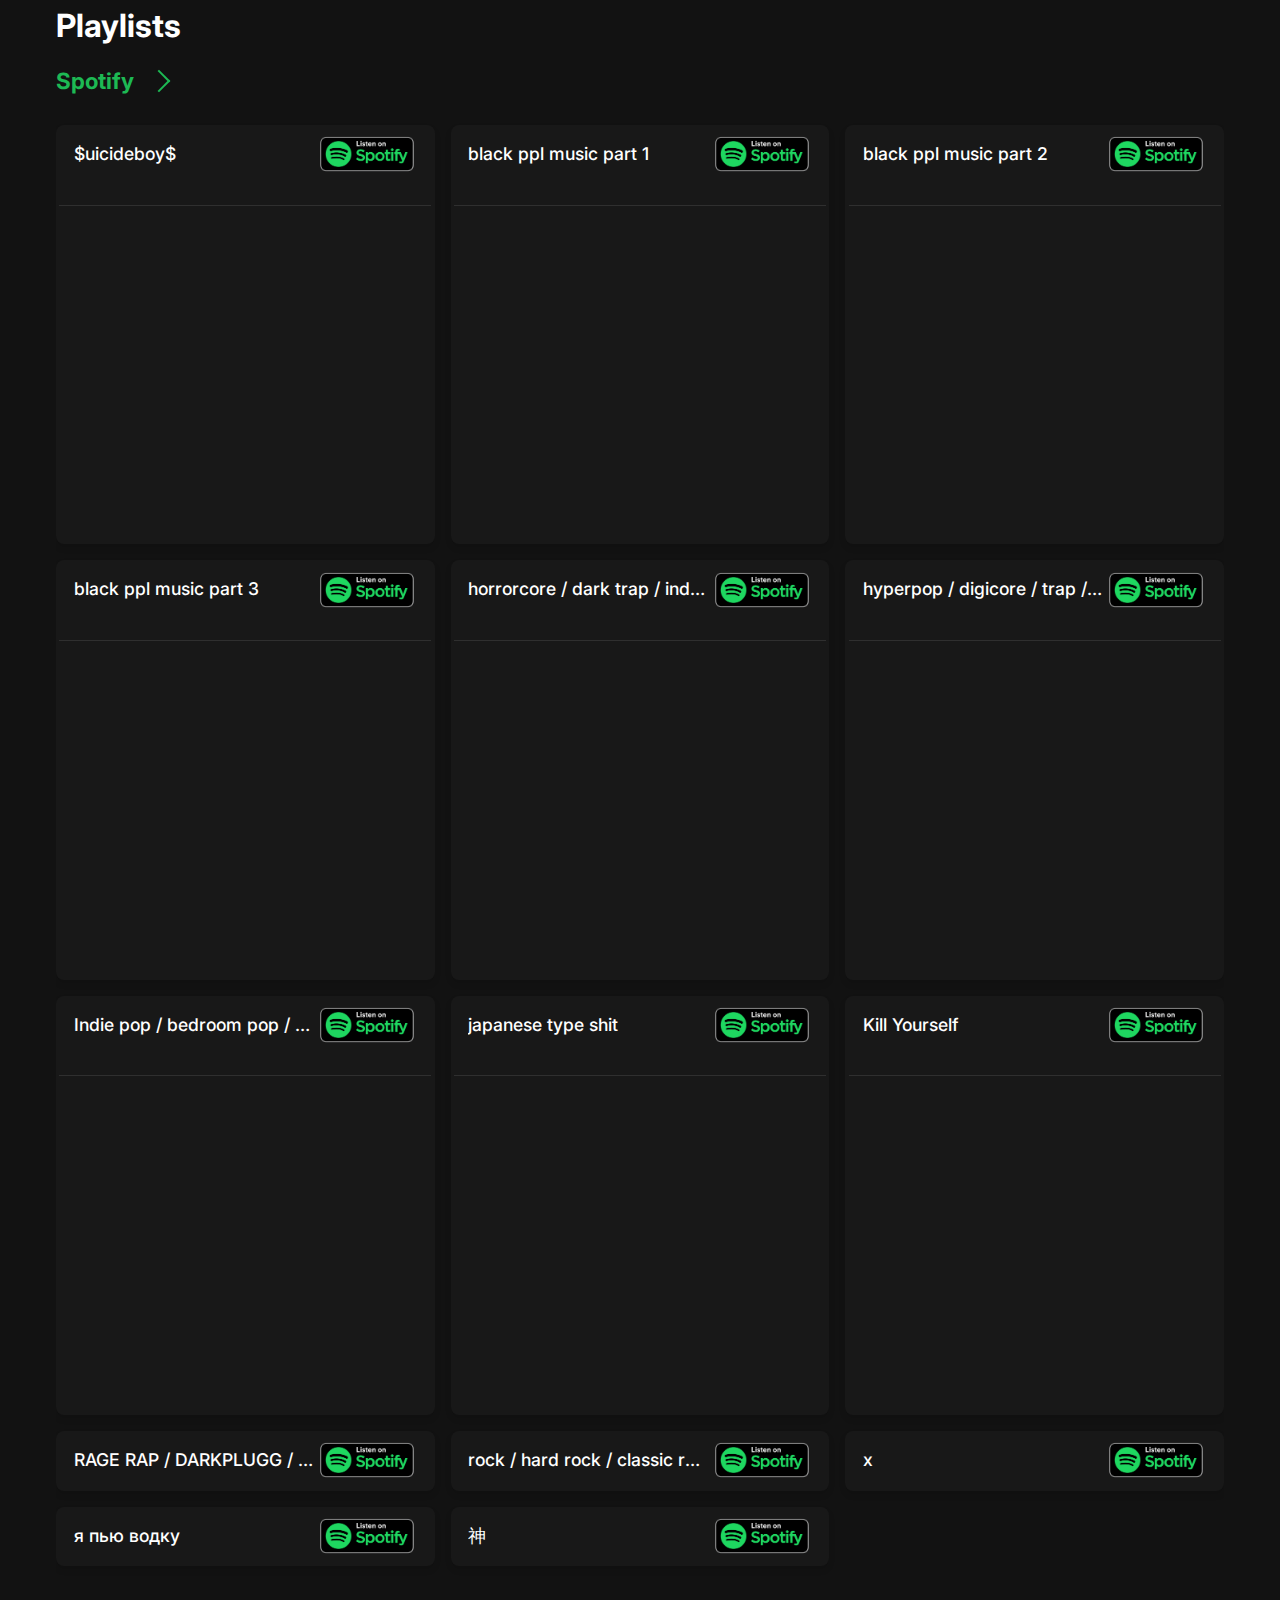
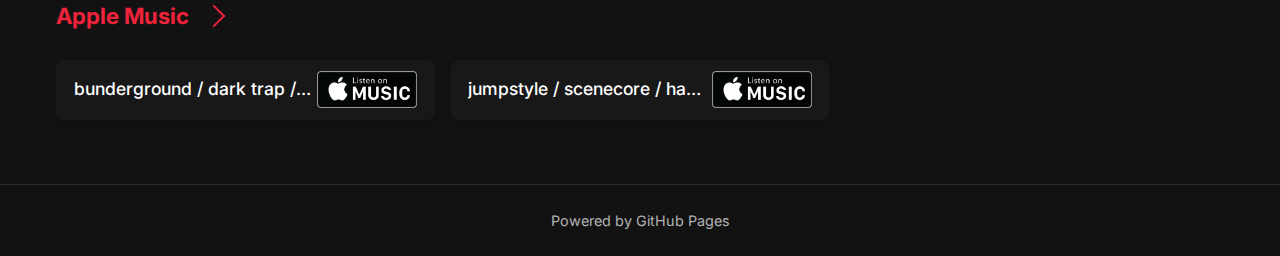
<file: index.HTML>
<!DOCTYPE html>
<html lang="en">
<head>
    <meta charset="UTF-8">
    <meta name="viewport" content="width=device-width, initial-scale=1.0">
    <title>Playlists by Playfairs</title>
    <link rel="stylesheet" href="./src/styles.css">
    <link rel="icon" type="image/png" href="assets/applify.png">
    <link href="https://fonts.googleapis.com/css2?family=Inter:wght@300;400;500;600&display=swap" rel="stylesheet">
</head>
<body>
    <header>
        <div class="container">
            <h1>Playlists</h1>
        </div>
    </header>

    <main class="container">
        <div id="playlists-container" class="playlists-grid">
        </div>
    </main>

    <footer>
        <div class="container">
            <p>Powered by GitHub Pages</p>
        </div>
    </footer>

    <script src="./src/index.js"></script>
</body>
</html>
</file>
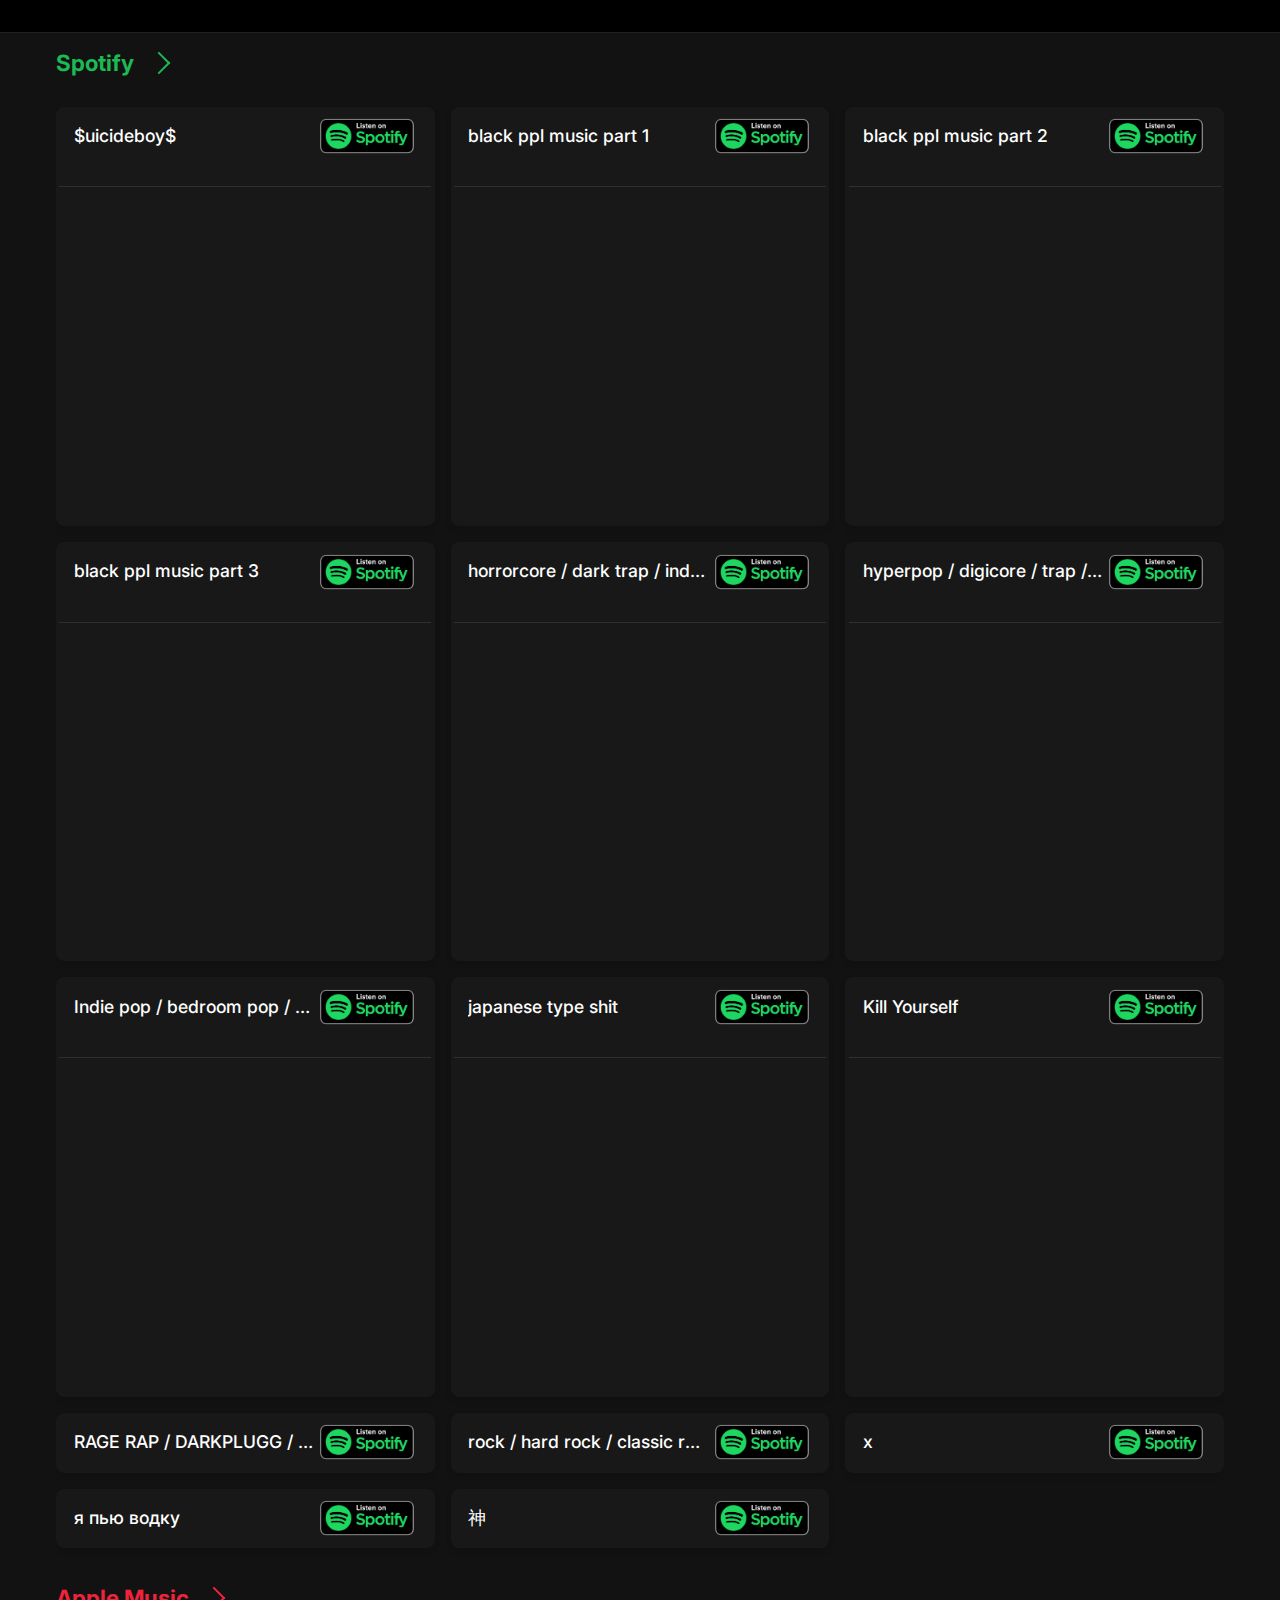
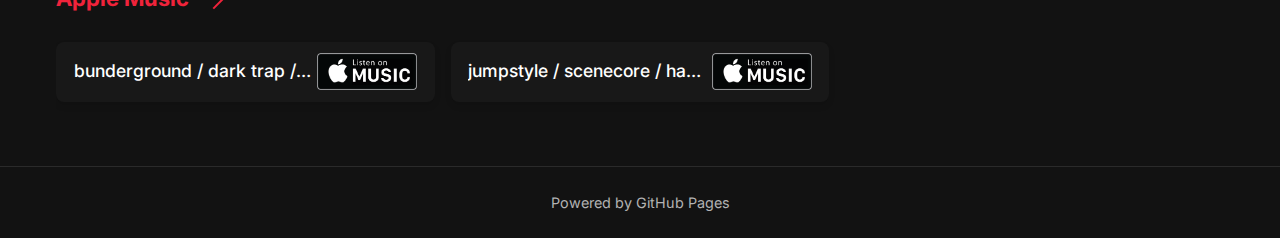
<file: index.html>
<!DOCTYPE html>
<html lang="en">
<head>
    <meta charset="UTF-8">
    <meta name="viewport" content="width=device-width, initial-scale=1.0">
    <title>Playlists by Playfairs</title>
    <link rel="stylesheet" href="src/styles.css">
    <link href="https://fonts.googleapis.com/css2?family=Inter:wght@300;400;500;600&display=swap" rel="stylesheet">
    <link rel="stylesheet" href="https://cdnjs.cloudflare.com/ajax/libs/font-awesome/6.0.0-beta3/css/all.min.css">
</head>
<body>
    <header class="main-header">
        <div class="container">
            <nav class="category-nav">
                <div class="nav-links" id="categoryNav">
                </div>
                <button class="mobile-menu-btn" id="mobileMenuBtn" aria-label="Toggle menu">
                    <i class="fas fa-bars"></i>
                </button>
            </nav>
        </div>
    </header>

    <main class="container">
        <div id="playlists-container" class="playlists-grid">
        </div>
    </main>

    <footer>
        <div class="container">
            <p>Powered by GitHub Pages</p>
        </div>
    </footer>

    <script src="src/index.js"></script>
</body>
</html>
</file>
<file: src/styles.css>
:root {
    --primary-color: #1DB954;
    --apple-music-color: #f0233b;
    --background-color: #121212;
    --surface-color: #181818;
    --text-primary: #ffffff;
    --text-secondary: #b3b3b3;
    --spacing-unit: 1rem;
}

* {
    margin: 0;
    padding: 0;
    box-sizing: border-box;
    -webkit-user-select: none;
    -ms-user-select: none;
    user-select: none;
}

input,
textarea,
[contenteditable="true"] {
    -webkit-user-select: text !important;
    -ms-user-select: text !important;
    user-select: text !important;
}

body {
    font-family: 'Inter', -apple-system, BlinkMacSystemFont, 'Segoe UI', Roboto, sans-serif;
    background-color: var(--background-color);
    color: var(--text-primary);
    line-height: 1.6;
    margin: 0;
    padding: 0;
}

.container {
    width: 100%;
    max-width: 1200px;
    margin: 0 auto;
    padding: 0 1rem;
}

.main-header {
    background-color: #000000;
    padding: 0.75rem 0;
    margin: 0;
    position: sticky;
    top: 0;
    z-index: 1000;
    border-bottom: 1px solid #222;
}

.header-content {
    display: flex;
    justify-content: space-between;
    align-items: center;
    flex-wrap: wrap;
}

.main-header h1 {
    font-size: 1.5rem;
    font-weight: 600;
    color: var(--primary-color);
    margin: 0;
    padding: 0.5rem 0;
    display: flex;
    align-items: center;
    gap: 0.5rem;
}

.main-header h1 i {
    color: var(--primary-color);
}

.category-nav {
    display: flex;
    justify-content: center;
    align-items: center;
    position: relative;
}

.nav-links {
    display: flex;
    gap: 0.4rem;
    flex-wrap: wrap;
    justify-content: center;
    padding: 0.25rem 0;
    max-width: 100%;
    overflow-x: auto;
    scrollbar-width: none;
    -ms-overflow-style: none;
}

.nav-links::-webkit-scrollbar {
    display: none;
}

.nav-btn {
    background: rgba(255, 255, 255, 0.05);
    border: 1px solid rgba(255, 255, 255, 0.1);
    color: var(--text-secondary);
    padding: 0.5rem 1.25rem;
    border-radius: 20px;
    font-size: 0.9rem;
    cursor: pointer;
    transition: all 0.2s ease;
    font-weight: 500;
    text-transform: capitalize;
    white-space: nowrap;
    min-width: max-content;
}

.nav-btn:hover {
    background: rgba(255, 255, 255, 0.1);
    color: var(--text-primary);
    transform: translateY(-1px);
}

.nav-btn .category-count {
    background: rgba(0, 0, 0, 0.2);
    color: inherit;
    font-size: 0.75rem;
    padding: 0.15rem 0.4rem;
    border-radius: 10px;
    margin-left: 0.4rem;
    font-weight: 500;
    transition: all 0.2s ease;
}

.nav-btn:hover .category-count {
    background: rgba(0, 0, 0, 0.3);
}

.nav-btn.active .category-count {
    background: rgba(0, 0, 0, 0.2);
    color: #000;
    font-weight: 600;
}

.nav-btn.active {
    background: var(--primary-color);
    color: #000;
    font-weight: 600;
    border-color: var(--primary-color);
    box-shadow: 0 2px 8px rgba(29, 185, 84, 0.3);
}

.mobile-menu-btn {
    display: none;
    background: rgba(255, 255, 255, 0.1);
    border: 1px solid rgba(255, 255, 255, 0.1);
    color: var(--text-primary);
    font-size: 1.1rem;
    cursor: pointer;
    padding: 0.5rem 0.75rem;
    border-radius: 6px;
    position: absolute;
    right: 0;
    top: 50%;
    transform: translateY(-50%);
    transition: all 0.2s ease;
}

.mobile-menu-btn:hover {
    background: rgba(255, 255, 255, 0.15);
}

.filter-header {
    display: flex;
    gap: 0.5rem;
    margin-bottom: 1.5rem;
    flex-wrap: wrap;
}

.filter-btn {
    background-color: #282828;
    color: var(--text-primary);
    border: none;
    border-radius: 20px;
    padding: 0.5rem 1rem;
    font-size: 0.9rem;
    cursor: pointer;
    transition: all 0.2s ease;
    font-weight: 500;
}

.filter-btn:hover {
    background-color: #383838;
}

.filter-btn.active {
    background-color: var(--primary-color);
    color: #000;
}

main {
    padding: 2rem 0;
}

.section-title {
    font-size: 1.4rem;
    margin: 0.5rem 0;
    padding: 0.25rem 0;
    color: var(--text-primary);
    background: none;
    cursor: pointer;
    display: flex;
    align-items: center;
    transition: all 0.3s ease;
    position: relative;
    z-index: 10;
    border: none;
    border-radius: 0;
    border-bottom: 2px solid transparent;
    width: fit-content;
}

.section-title:hover {
    background: none;
    border-bottom-color: currentColor;
    opacity: 0.8;
}

.section-title[data-type="apple-music"] {
    color: #f0233b !important;
    border-left: none !important;
}

.section-title[data-type="apple-music"]:hover {
    border-bottom-color: #f0233b;
}

.section-title[data-type="spotify"] {
    color: #1DB954 !important;
    border-left: none !important;
}

.section-title[data-type="spotify"]:hover {
    border-bottom-color: #1DB954;
}

.section-title::after {
    content: '';
    width: 8px;
    height: 8px;
    margin-left: 0.75em;
    transition: transform 0.3s ease;
    display: inline-block;
    border-style: solid;
    border-width: 0 2px 2px 0;
    transform: rotate(-45deg);
    padding: 3px;
}

.section-title[data-type="apple-music"]::after {
    border-color: #f0233b;
}

.section-title[data-type="spotify"]::after {
    border-color: #1DB954;
}

.section-title.collapsed::after {
    transform: rotate(45deg);
    margin-top: 0;
}

.playlists-grid {
    display: flex;
    flex-direction: column;
    gap: 0.25rem;
}

.playlists-section {
    display: grid;
    grid-template-columns: repeat(auto-fill, minmax(300px, 1fr));
    gap: 1rem;
    margin: 0;
    overflow: hidden;
    max-height: 5000px;
    transition: max-height 0.5s ease-in-out, opacity 0.3s ease, margin 0.3s ease, padding 0.3s ease;
    opacity: 1;
    padding: 0.5rem 0 1rem 0;
}

.playlists-section.collapsed {
    max-height: 0;
    opacity: 0;
    margin: 0;
    padding: 0;
    visibility: hidden;
}

.playlist-card {
    background: var(--surface-color);
    border-radius: 8px;
    overflow: hidden;
    transition: transform 0.3s ease, box-shadow 0.3s ease;
    box-shadow: 0 4px 6px rgba(0, 0, 0, 0.1);
}

.playlist-card:hover {
    transform: translateY(-4px);
    box-shadow: 0 8px 15px rgba(0, 0, 0, 0.2);
}

.playlist-embed {
    width: 100%;
    min-height: 350px;
    border: none;
    border-radius: 0 0 8px 8px;
}

.playlist-embed iframe {
    border-radius: 0 0 8px 8px;
}

.playlist-info {
    padding: 0.01rem 0.9rem;
    margin: -1.3rem 0.2rem;
    border-bottom: 0.25px solid rgba(255, 255, 255, 0.1);
    display: grid;
    grid-template-columns: 1fr auto;
    gap: 0.25rem;
    align-items: center;
}

.playlist-name {
    font-size: 1.1rem;
    font-weight: 500;
    margin: 0;
    color: var(--text-primary);
    line-height: 1.4;
    white-space: nowrap;
    overflow: hidden;
    text-overflow: ellipsis;
    min-width: 0;
}

.playlist-link {
    display: inline-flex;
    align-items: center;
    justify-content: center;
    padding: 0;
    background: none;
    border: none;
    transition: transform 0.2s ease;
    height: 100px;
    width: 100px;
    border-radius: 4px;
    overflow: visible;
}

.playlist-link:hover {
    transform: scale(1.1);
    background: none;
}

.streaming-logo {
    height: 100%;
    width: 100%;
    object-fit: contain;
    object-position: center;
}

.playlist-link[data-type="spotify"] .streaming-logo {
    height: 100px;
    width: 100px;
}

.playlist-link[data-type="apple-music"] .streaming-logo {
    height: 100px;
    width: 100px;
}

.playlist-info {
    grid-template-columns: 1fr auto;
    align-items: center;
}

footer {
    margin-top: 3rem;
    text-align: center;
    padding: 1.5rem 0;
    color: var(--text-secondary);
    font-size: 0.9rem;
    border-top: 1px solid rgba(255, 255, 255, 0.1);
}

@media (max-width: 768px) {
    .playlists-section {
        grid-template-columns: repeat(auto-fill, minmax(280px, 1fr));
    }
    
    header h1 {
        font-size: 1.25rem;
    }
    
    .section-title {
        font-size: 1.2rem;
    }
}

.loading, .error, .no-playlists {
    text-align: center;
    padding: 2rem;
    color: var(--text-secondary);
    font-size: 1.1rem;
}

.error {
    color: #ff6b6b;
}
</file>
